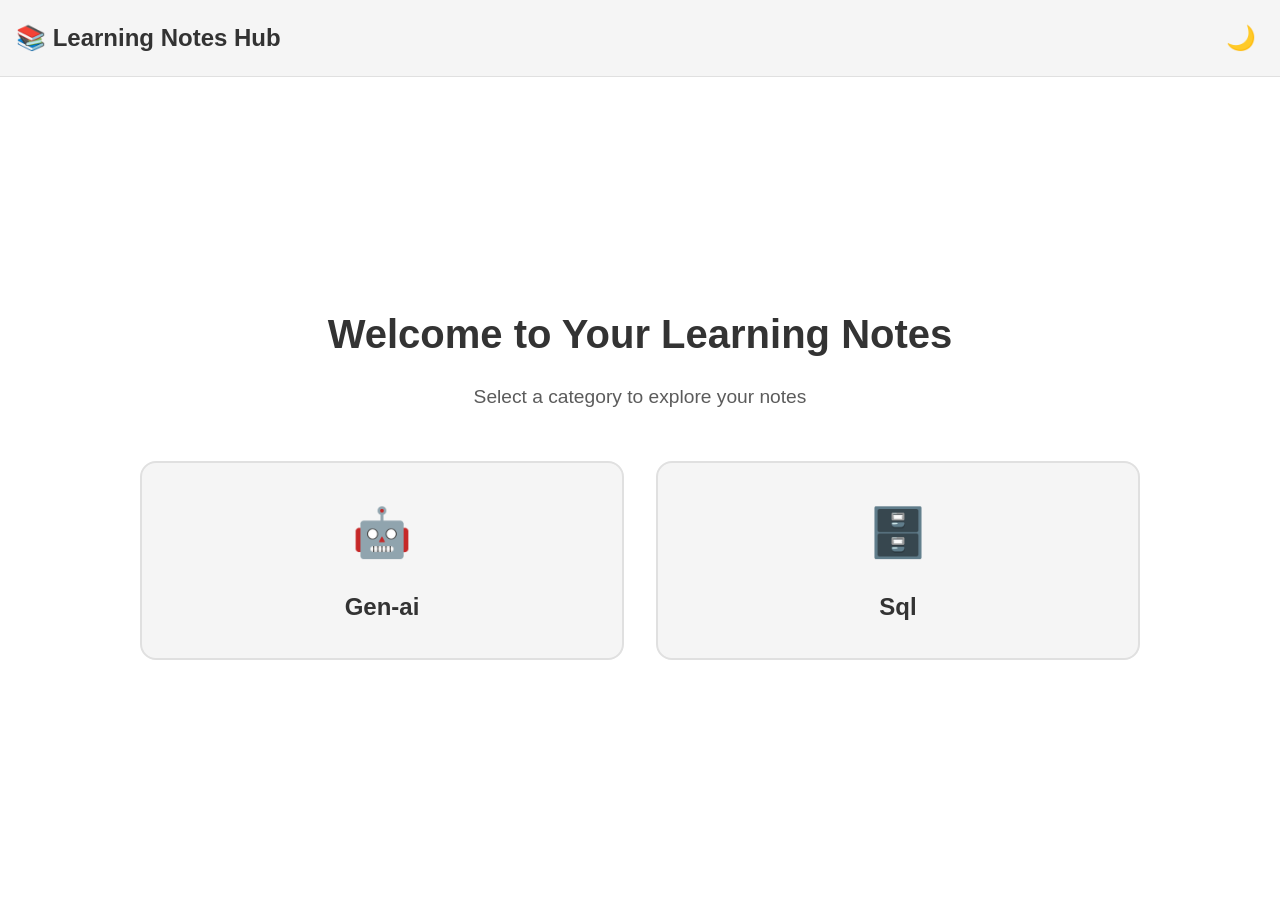
<file: index.html>
<!DOCTYPE html>
<html lang="en">
<head>
  <meta charset="UTF-8">
  <meta name="viewport" content="width=device-width, initial-scale=1.0">
  <title>Learning Notes Hub</title>
  <link rel="stylesheet" href="styles.css">
</head>
<body>
  <!-- Header -->
  <header class="header">
    <div class="header-content">
      <h1 class="logo">📚 Learning Notes Hub</h1>
      <button class="theme-toggle" id="themeToggle" aria-label="Toggle theme">
        🌙
      </button>
    </div>
  </header>

  <!-- Main Content -->
  <main class="home-container">
    <div class="home-content">
      <h2>Welcome to Your Learning Notes</h2>
      <p>Select a category to explore your notes</p>

      <div class="categories-grid" id="categoriesGrid">
        <p class="loading">Loading categories...</p>
      </div>
    </div>
  </main>

  <!-- Scripts -->
  <script src="shared-script.js"></script>
  <script>
    async function loadCategories() {
      try {
        const categories = await fetchJSON('categories.json');
        renderCategories(categories);
      } catch (error) {
        console.error('Error loading categories:', error);
        document.getElementById('categoriesGrid').innerHTML =
          '<p class="error">Failed to load categories</p>';
      }
    }

    function renderCategories(categories) {
      const grid = document.getElementById('categoriesGrid');
      grid.innerHTML = '';

      categories.forEach(category => {
        const card = document.createElement('a');
        card.className = 'category-card';
        card.href = `${category.path}/`;
        card.innerHTML = `
          <div class="category-icon">${category.icon}</div>
          <div class="category-name">${category.name}</div>
        `;
        grid.appendChild(card);
      });
    }

    document.addEventListener('DOMContentLoaded', loadCategories);
  </script>
</body>
</html>
</file>
<file: styles.css>
/* CSS Variables for Theming */
:root {
  --primary-bg: #ffffff;
  --primary-text: #333333;
  --secondary-bg: #f5f5f5;
  --border-color: #e0e0e0;
  --link-color: #0066cc;
  --link-hover: #0052a3;
  --code-bg: #f8f8f8;
  --code-text: #333333;
  --accent-color: #0066cc;
}

html[data-theme="dark"] {
  --primary-bg: #1e1e1e;
  --primary-text: #e0e0e0;
  --secondary-bg: #2d2d2d;
  --border-color: #404040;
  --link-color: #66b2ff;
  --link-hover: #99ccff;
  --code-bg: #2d2d2d;
  --code-text: #e0e0e0;
  --accent-color: #66b2ff;
}

/* Reset and Base Styles */
* {
  margin: 0;
  padding: 0;
  box-sizing: border-box;
}

html {
  scroll-behavior: smooth;
}

body {
  font-family: -apple-system, BlinkMacSystemFont, 'Segoe UI', Roboto, 'Helvetica Neue', Arial, sans-serif;
  background-color: var(--primary-bg);
  color: var(--primary-text);
  transition: background-color 0.3s, color 0.3s;
  line-height: 1.6;
}

/* Header Styles */
.header {
  background-color: var(--secondary-bg);
  border-bottom: 1px solid var(--border-color);
  padding: 1rem;
  sticky: top;
  position: sticky;
  top: 0;
  z-index: 100;
}

.header-content {
  max-width: 1400px;
  margin: 0 auto;
  display: flex;
  justify-content: space-between;
  align-items: center;
}

.logo {
  font-size: 1.5rem;
  font-weight: 600;
  color: var(--primary-text);
}

.header-left {
  display: flex;
  gap: 0.25rem;
  align-items: center;
}

.mobile-menu-btn {
  display: none;
  background: none;
  border: none;
  font-size: 1.5rem;
  cursor: pointer;
  color: var(--primary-text);
  padding: 0.5rem;
  border-radius: 0.25rem;
  transition: background-color 0.2s;
}

.mobile-menu-btn:hover {
  background-color: var(--border-color);
}

.back-home {
  color: var(--primary-text);
  text-decoration: none;
  padding: 0.5rem 0.75rem;
  border-radius: 0.25rem;
  transition: all 0.2s;
  font-size: 1.5rem;
  font-weight: 900;
  display: flex;
  align-items: center;
  justify-content: center;
  line-height: 1;
}

.back-home:hover {
  background-color: var(--border-color);
  transform: translateX(-2px);
}

.theme-toggle {
  background: none;
  border: none;
  font-size: 1.5rem;
  cursor: pointer;
  padding: 0.5rem;
  border-radius: 0.25rem;
  transition: background-color 0.2s;
}

.theme-toggle:hover {
  background-color: var(--border-color);
}

/* Container and Layout */
.container {
  max-width: 1400px;
  margin: 0 auto;
  height: 100vh;
  display: flex;
  flex-direction: column;
}

/* Home Page Styles */
.home-container {
  flex: 1;
  overflow-y: auto;
  background-color: var(--primary-bg);
  padding: 2rem;
  display: flex;
  align-items: center;
  justify-content: center;
  min-height: calc(100vh - 60px);
}

.home-content {
  text-align: center;
  max-width: 1000px;
  width: 100%;
}

.home-content h2 {
  font-size: 2.5rem;
  margin-bottom: 1rem;
  color: var(--primary-text);
}

.home-content p {
  font-size: 1.2rem;
  color: var(--primary-text);
  margin-bottom: 3rem;
  opacity: 0.8;
}

.categories-grid {
  display: grid;
  grid-template-columns: repeat(auto-fit, minmax(250px, 1fr));
  gap: 2rem;
  margin-bottom: 2rem;
}

.category-card {
  display: flex;
  flex-direction: column;
  align-items: center;
  justify-content: center;
  padding: 2rem;
  background-color: var(--secondary-bg);
  border: 2px solid var(--border-color);
  border-radius: 1rem;
  text-decoration: none;
  color: var(--primary-text);
  transition: all 0.3s ease;
  cursor: pointer;
}

.category-card:hover {
  border-color: var(--accent-color);
  background-color: var(--border-color);
  transform: translateY(-5px);
  box-shadow: 0 4px 12px rgba(0, 0, 0, 0.1);
}

html[data-theme="dark"] .category-card:hover {
  box-shadow: 0 4px 12px rgba(255, 255, 255, 0.1);
}

.category-icon {
  font-size: 3rem;
  margin-bottom: 1rem;
}

.category-name {
  font-size: 1.5rem;
  font-weight: 600;
  color: var(--primary-text);
}

.main-wrapper {
  display: grid;
  grid-template-columns: 280px 1fr;
  gap: 0;
  flex: 1;
  overflow: hidden;
}

/* Sidebar Navigation */
.sidebar {
  background-color: var(--secondary-bg);
  border-right: 1px solid var(--border-color);
  padding: 1.5rem 0;
  overflow-y: auto;
  overflow-x: hidden;
}

.nav-tree {
  list-style: none;
}

.nav-item {
  margin: 0;
}

.nav-folder-title {
  display: block;
  width: 100%;
  padding: 0.875rem 1.5rem;
  margin: 0;
  font-weight: 600;
  font-size: 0.95rem;
  color: var(--primary-text);
  background-color: var(--secondary-bg);
  border: none;
  border-left: 4px solid transparent;
  cursor: pointer;
  user-select: none;
  transition: all 0.2s;
  text-align: left;
}

.nav-folder-title:hover {
  background-color: var(--border-color);
  border-left-color: var(--accent-color);
}

.nav-folder-title.active {
  background-color: var(--accent-color);
  color: white;
  border-left-color: var(--accent-color);
  font-weight: 700;
}

.nav-folder-list {
  list-style: none;
  overflow: hidden;
  max-height: 0;
  transition: max-height 0.3s ease;
}

.nav-folder.open .nav-folder-list {
  max-height: 2000px;
}

.nav-file {
  padding: 0;
  margin: 0;
  list-style: none;
}

.nav-file-link {
  display: block;
  color: var(--link-color);
  background-color: transparent;
  text-decoration: none;
  padding: 0.5rem 1.5rem 0.5rem 2.5rem;
  border-left: 4px solid transparent;
  transition: all 0.2s;
  word-break: break-word;
}

.nav-file-link:hover {
  color: var(--link-hover);
  background-color: var(--border-color);
  border-left-color: var(--accent-color);
}

.nav-file-link.active {
  border-left-color: var(--accent-color);
  font-weight: 600;
  color: var(--accent-color);
  background-color: var(--border-color);
}

/* Main Content Area */
.content {
  padding: 2rem;
  overflow-y: auto;
  background-color: var(--primary-bg);
}

.welcome {
  text-align: center;
  padding: 4rem 2rem;
  color: var(--primary-text);
}

.welcome h2 {
  font-size: 2rem;
  margin-bottom: 1rem;
}

/* Markdown Content Styles */
.markdown-content {
  max-width: 900px;
}

.markdown-content h1,
.markdown-content h2,
.markdown-content h3,
.markdown-content h4,
.markdown-content h5,
.markdown-content h6 {
  margin-top: 1.5rem;
  margin-bottom: 0.5rem;
  font-weight: 600;
  color: var(--primary-text);
}

.markdown-content h1 {
  font-size: 2rem;
  border-bottom: 2px solid var(--border-color);
  padding-bottom: 0.5rem;
}

.markdown-content h2 {
  font-size: 1.5rem;
}

.markdown-content h3 {
  font-size: 1.25rem;
}

.markdown-content p {
  margin-bottom: 1rem;
  line-height: 1.8;
}

.markdown-content ul,
.markdown-content ol {
  margin-left: 2rem;
  margin-bottom: 1rem;
}

.markdown-content li {
  margin-bottom: 0.5rem;
}

.markdown-content a {
  color: var(--link-color);
  text-decoration: underline;
  transition: color 0.2s;
}

.markdown-content a:hover {
  color: var(--link-hover);
}

.markdown-content code {
  background-color: var(--code-bg);
  color: var(--code-text);
  padding: 0.2rem 0.4rem;
  border-radius: 0.25rem;
  font-family: 'Monaco', 'Courier New', monospace;
  font-size: 0.9rem;
}

.markdown-content pre {
  background-color: var(--code-bg);
  border: 1px solid var(--border-color);
  border-radius: 0.5rem;
  padding: 1rem;
  overflow-x: auto;
  margin-bottom: 1rem;
}

.markdown-content pre code {
  background-color: transparent;
  color: var(--code-text);
  padding: 0;
}

.markdown-content blockquote {
  border-left: 4px solid var(--accent-color);
  padding-left: 1rem;
  margin-left: 0;
  margin-bottom: 1rem;
  color: var(--primary-text);
  font-style: italic;
}

.markdown-content table {
  border-collapse: collapse;
  width: 100%;
  margin-bottom: 1rem;
}

.markdown-content table th,
.markdown-content table td {
  border: 1px solid var(--border-color);
  padding: 0.75rem;
  text-align: left;
}

.markdown-content table th {
  background-color: var(--secondary-bg);
  font-weight: 600;
}

.markdown-content hr {
  border: none;
  border-top: 1px solid var(--border-color);
  margin: 2rem 0;
}

.markdown-content img {
  max-width: 100%;
  height: auto;
  margin: 1rem 0;
}

.loading {
  padding: 1.5rem;
  color: var(--primary-text);
  text-align: center;
}

.error {
  color: #d32f2f;
  background-color: #ffebee;
  padding: 1rem;
  border-radius: 0.5rem;
  margin-bottom: 1rem;
}

html[data-theme="dark"] .error {
  color: #ff6b6b;
  background-color: #3d1f1f;
}

@media (max-width: 768px) {
  .main-wrapper {
    grid-template-columns: 1fr;
  }

  .sidebar {
    position: fixed;
    left: 0;
    top: 60px;
    width: 100%;
    height: calc(100vh - 60px);
    max-width: 280px;
    z-index: 50;
    transform: translateX(-100%);
    transition: transform 0.3s ease;
    border-right: 1px solid var(--border-color);
    border-bottom: none;
  }

  .sidebar.open {
    transform: translateX(0);
  }

  .mobile-menu-btn {
    display: block;
  }

  .content {
    padding: 1.5rem;
  }

  .markdown-content h1 {
    font-size: 1.5rem;
  }

  .markdown-content h2 {
    font-size: 1.25rem;
  }

  .markdown-content h3 {
    font-size: 1.1rem;
  }

  .markdown-content ul,
  .markdown-content ol {
    margin-left: 1.5rem;
  }

  .logo {
    font-size: 1.25rem;
  }
}

/* Scrollbar Styling */
::-webkit-scrollbar {
  width: 8px;
}

::-webkit-scrollbar-track {
  background-color: var(--primary-bg);
}

::-webkit-scrollbar-thumb {
  background-color: var(--border-color);
  border-radius: 4px;
}

::-webkit-scrollbar-thumb:hover {
  background-color: var(--accent-color);
}
</file>
